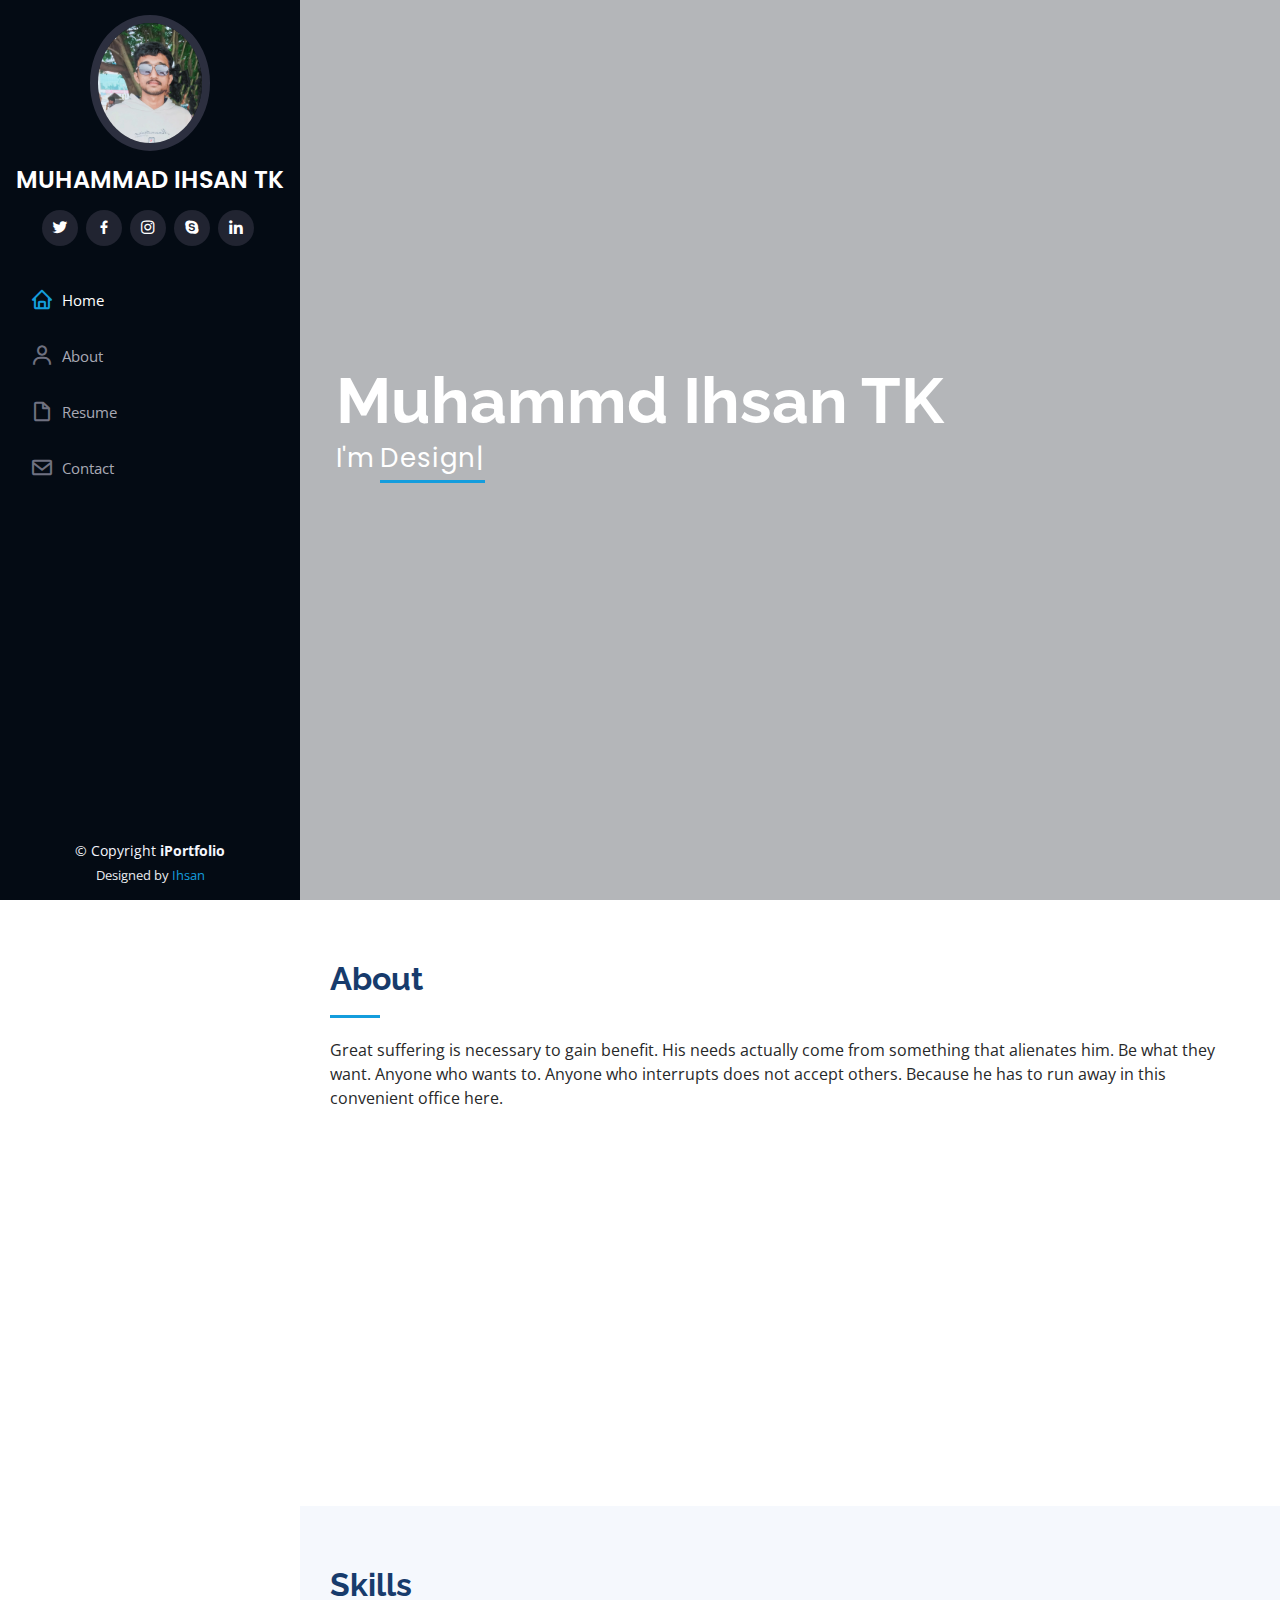
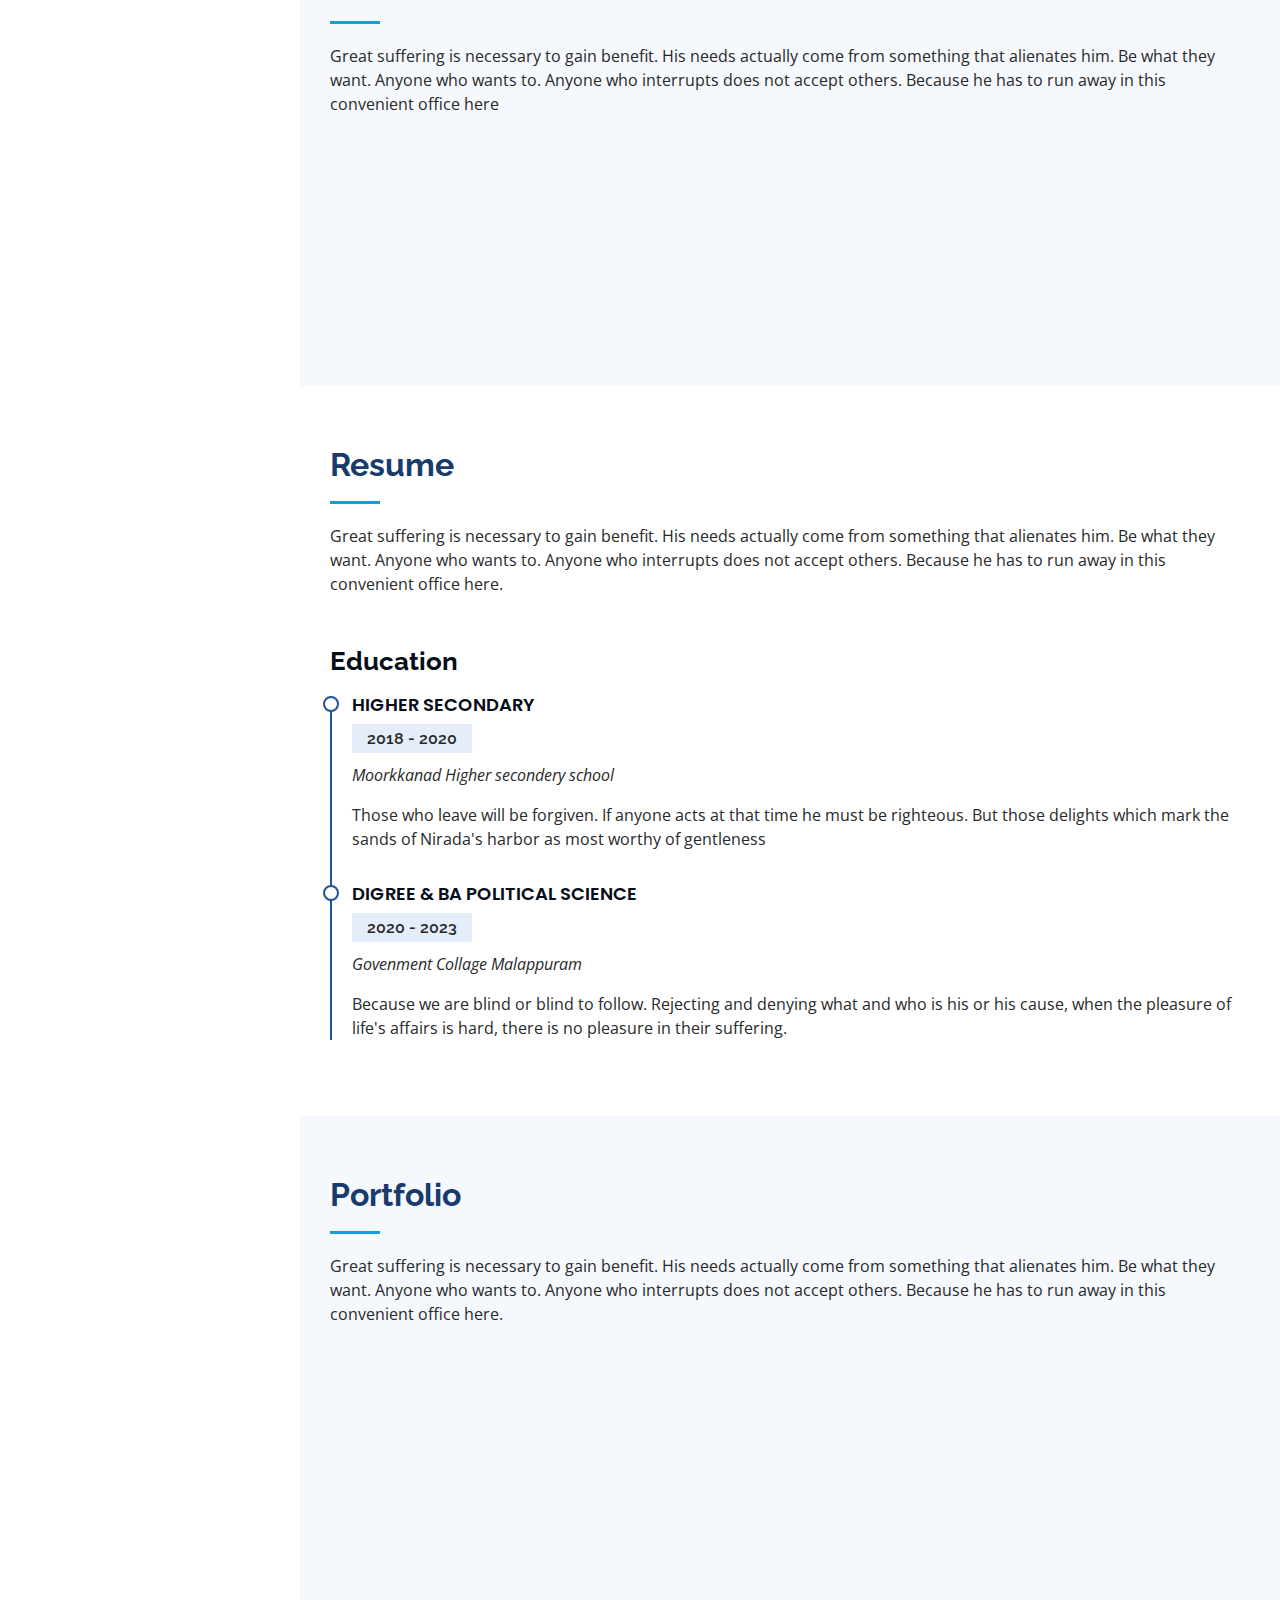
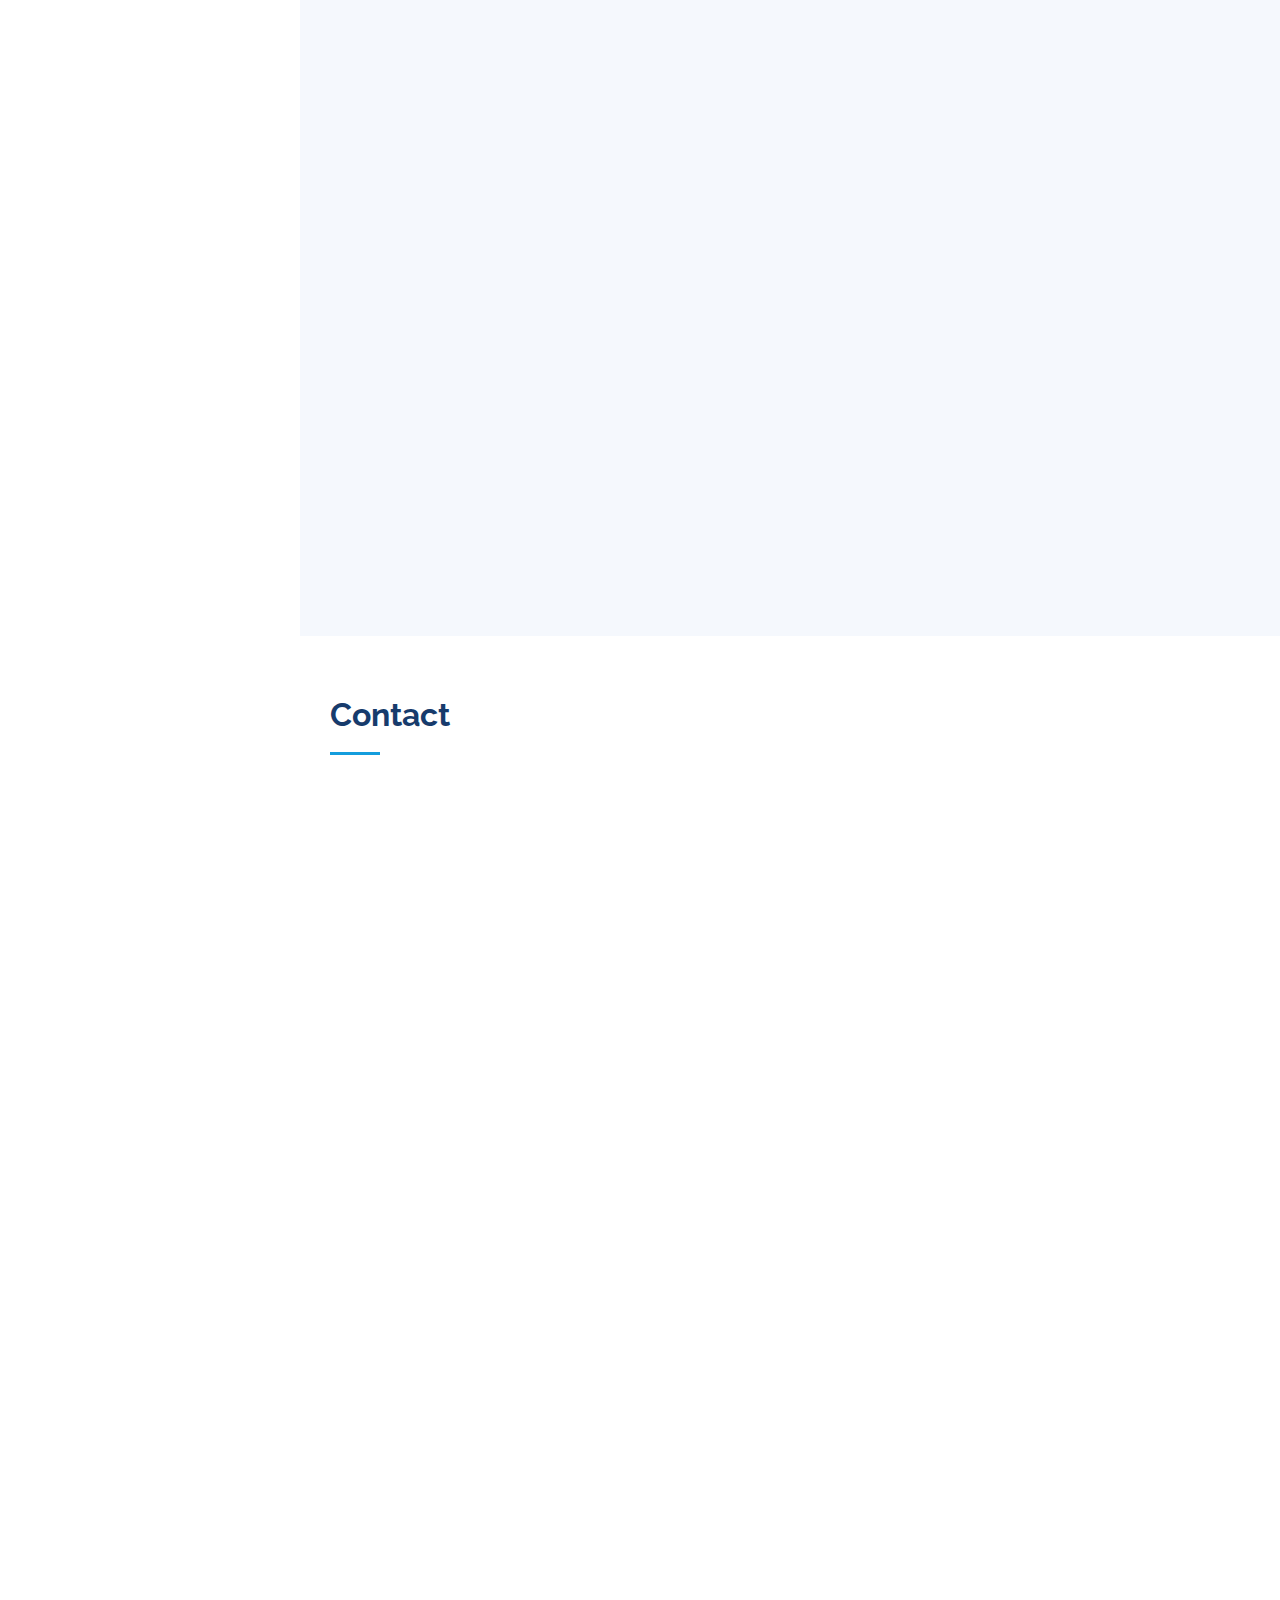
<file: index.html>
<!DOCTYPE html>
<html lang="en">

<head>
  <meta charset="utf-8">
  <meta content="width=device-width, initial-scale=1.0" name="viewport">

  <title>iPortfolio  Template - Index</title>
  <meta content="" name="description">
  <meta content="" name="keywords">

  <!-- Favicons -->
  <link href="assets/img/favicon.png" rel="icon">
  <link href="assets/img/apple-touch-icon.png" rel="apple-touch-icon">

  <!-- Google Fonts -->
  <link href="https://fonts.googleapis.com/css?family=Open+Sans:300,300i,400,400i,600,600i,700,700i|Raleway:300,300i,400,400i,500,500i,600,600i,700,700i|Poppins:300,300i,400,400i,500,500i,600,600i,700,700i" rel="stylesheet">

  <!-- Vendor CSS Files -->
  <link href="assets/vendor/aos/aos.css" rel="stylesheet">
  <link href="assets/vendor/bootstrap/css/bootstrap.min.css" rel="stylesheet">
  <link href="assets/vendor/bootstrap-icons/bootstrap-icons.css" rel="stylesheet">
  <link href="assets/vendor/boxicons/css/boxicons.min.css" rel="stylesheet">
  <link href="assets/vendor/glightbox/css/glightbox.min.css" rel="stylesheet">
  <link href="assets/vendor/swiper/swiper-bundle.min.css" rel="stylesheet">
  <script src="https://code.jquery.com/jquery-3.6.4.min.js"></script>




  <!-- Template Main CSS File -->
  <link href="assets/css/style.css" rel="stylesheet">

  <!-- =======================================================
  * Template Name: iPortfolio
  * Updated: Nov 17 2023 with Bootstrap v5.3.2
  * Template URL: https://bootstrapmade.com/iportfolio-bootstrap-portfolio-websites-template/
  * Author: BootstrapMade.com
  * License: https://bootstrapmade.com/license/
  ======================================================== -->
</head>

<body>

  <!-- ======= Mobile nav toggle button ======= -->
  <i class="bi bi-list mobile-nav-toggle d-xl-none"></i>

  <!-- ======= Header ======= -->
  <header id="header">
    <div class="d-flex flex-column">

      <div class="profile">
        <img src="Images/WhatsApp Image 2023-12-18 at 06.23.38_c67991ba.jpg" alt="" class="img-fluid rounded-circle">
        <h1 class="text-light"><a href="index.html">MUHAMMAD IHSAN TK</a></h1>
        <div class="social-links mt-3 text-center">
          <a href="https://twitter.com/IhsanSanu422167" class="twitter"><i class="bx bxl-twitter"></i></a>
          <a href="#" class="facebook"><i class="bx bxl-facebook"></i></a>
          <a href="#" class="instagram"><i class="bx bxl-instagram"></i></a>
          <a href="#" class="google-plus"><i class="bx bxl-skype"></i></a>
          <a href="https://www.linkedin.com/help/linkedin/?trk=p_settings_helpcenter_globalnav_android" class="linkedin"><i class="bx bxl-linkedin"></i></a>
        </div>
      </div>

      <nav id="navbar" class="nav-menu navbar">
        <ul>
          <li><a href="#hero" class="nav-link scrollto active"><i class="bx bx-home"></i> <span>Home</span></a></li>
          <li><a href="#about" class="nav-link scrollto"><i class="bx bx-user"></i> <span>About</span></a></li>
          <li><a href="#resume" class="nav-link scrollto"><i class="bx bx-file-blank"></i> <span>Resume</span></a></li>
          <li><a href="#contact" class="nav-link scrollto"><i class="bx bx-envelope"></i> <span>Contact</span></a></li>
        </ul>
      </nav><!-- .nav-menu -->
    </div>
  </header><!-- End Header -->

  <!-- ======= Hero Section ======= -->
  <section id="hero" class="d-flex flex-column justify-content-center align-items-center">
    <div class="hero-container" data-aos="fade-in">
      <h1>Muhammd Ihsan TK</h1>
      <p>I'm <span class="typed" data-typed-items="Designer, Developer"></span></p>
    </div>
  </section><!-- End Hero -->

  <main id="main">

    <!-- ======= About Section ======= -->
    <section id="about" class="about">
      <div class="container">

        <div class="section-title">
          <h2>About</h2>
          <p>
            Great suffering is necessary to gain benefit. His needs actually come from something 
            that alienates him. Be what they want. Anyone who wants to. Anyone who interrupts 
            does not accept others. Because he has to run away in this convenient office here.</p>
        </div>

        <div class="row">
          <div class="Images/WhatsApp Image 2023-12-18 at 06.23.38_c67991ba.jpg" class="img-fluid" alt="">
          </div>
          <div class="col-lg-8 pt-4 pt-lg-0 content" data-aos="fade-left">
            <h3> Web Developer.</h3>
          
            <div class="row">
              <div class="col-lg-6">
                <ul>
                  <li><i class="bi bi-chevron-right"></i> <strong>Birthday:</strong> <span>1 august 2002</span></li>
                  <li><i class="bi bi-chevron-right"></i> <strong>Website:</strong> <span>www.example.com</span></li>
                  <li><i class="bi bi-chevron-right"></i> <strong>Phone:</strong> <span>7994609141</span></li>
                  <li><i class="bi bi-chevron-right"></i> <strong>City:</strong> <span>kerala</span></li>
                </ul>
              </div>
              <div class="col-lg-6">
                <ul>
                  <li><i class="bi bi-chevron-right"></i> <strong>Age:</strong> <span>21</span></li>
                  <li><i class="bi bi-chevron-right"></i> <strong>Degree:</strong> <span>Master</span></li>
                  <li><i class="bi bi-chevron-right"></i> <strong>PhEmailone:</strong> <span>ihsantk786313@gmail.com</span></li>
                </ul>
              </div>
            </div>
            
          </div>
        </div>

      </div>
    </section><!-- End About Section -->

    <!-- ======= Facts Section ======= -->
    <section id="facts" class="facts">
      <div class="container">
      </div>
    </section><!-- End Facts Section -->

    <!-- ======= Skills Section ======= -->
    <section id="skills" class="skills section-bg">
      <div class="container">

        <div class="section-title">
          <h2>Skills</h2>
          <p> Great suffering is necessary to gain benefit. His needs actually come from something 
            that alienates him. Be what they want. Anyone who wants to. Anyone who interrupts 
            does not accept others. Because he has to run away in this convenient office here</p>
        </div>

        <div class="row skills-content">

          <div class="col-lg-6" data-aos="fade-up">

            <div class="progress">
              <span class="skill">HTML <i class="val">70%</i></span>
              <div class="progress-bar-wrap">
                <div class="progress-bar" role="progressbar" aria-valuenow="70" aria-valuemin="0" aria-valuemax="70"></div>
              </div>
            </div>

            <div class="progress">
              <span class="skill">CSS <i class="val">60%</i></span>
              <div class="progress-bar-wrap">
                <div class="progress-bar" role="progressbar" aria-valuenow="60" aria-valuemin="0" aria-valuemax="100"></div>
              </div>
            </div>

            <div class="progress">
              <span class="skill">Bootstrap<i class="val">65%</i></span>
              <div class="progress-bar-wrap">
                <div class="progress-bar" role="progressbar" aria-valuenow="65" aria-valuemin="0" aria-valuemax="100"></div>
              </div>
            </div>

          </div>

          <div class="col-lg-6" data-aos="fade-up" data-aos-delay="100">

            <div class="progress">
              <span class="skill">Media query<i class="val">70%</i></span>
              <div class="progress-bar-wrap">
                <div class="progress-bar" role="progressbar" aria-valuenow="70" aria-valuemin="0" aria-valuemax="100"></div>
              </div>
            </div>
          </div>

        </div>

      </div>
    </section><!-- End Skills Section -->

    <!-- ======= Resume Section ======= -->
    <section id="resume" class="resume">
      <div class="container">

        <div class="section-title">
          <h2>Resume</h2>
          <p>Great suffering is necessary to gain benefit. His needs actually come from something that
             alienates him. Be what they want. Anyone who wants to. Anyone who interrupts does not accept others. 
            Because he has to run away in this convenient office here.</p>
        </div>

        

            <h3 class="resume-title">Education</h3>
            <div class="resume-item">
              <h4>HIGHER SECONDARY</h4>
              <h5>2018 - 2020</h5>
              <p><em>Moorkkanad Higher secondery school</em></p>
              <p>Those who leave will be forgiven. If anyone acts at that time he must be righteous. But those delights which mark the sands of Nirada's harbor as most worthy of gentleness</p>
            </div>
            <div class="resume-item">
              <h4>DIGREE &amp; BA POLITICAL SCIENCE</h4>
              <h5>2020 - 2023</h5>
              <p><em>Govenment Collage Malappuram</em></p>
              <p>Because we are blind or blind to follow. Rejecting and denying what and who is his or his cause, when the pleasure of life's affairs is hard, there is no pleasure in their suffering.</p>
            </div>
          </div>
          
      </div>
    </section><!-- End Resume Section -->

    <!-- ======= Portfolio Section ======= -->
    <section id="portfolio" class="portfolio section-bg">
      <div class="container">

        <div class="section-title">
          <h2>Portfolio</h2>
          <p>Great suffering is necessary to gain benefit. 
            His needs actually come from something that alienates him. Be what they want. Anyone
             who wants to. Anyone who interrupts does not accept others. Because he has to run away
              in this convenient office here.</p>
        </div>

        <div class="row" data-aos="fade-up">
          <div class="col-lg-12 d-flex justify-content-center">
            <ul id="portfolio-flters">
              <li data-filter="*" class="filter-active">All</li>
              <li data-filter=".filter-app">App</li>
              <li data-filter=".filter-card">Card</li>
              <li data-filter=".filter-web">Web</li>
            </ul>
          </div>
        </div>

        <div class="row portfolio-container" data-aos="fade-up" data-aos-delay="100">

          <div class="col-lg-4 col-md-6 portfolio-item filter-app">
            <div class="portfolio-wrap">
              <img src="assets/img/portfolio/portfolio-1.jpg" class="img-fluid" alt="">
              <div class="portfolio-links">
                <a href="assets/img/portfolio/portfolio-1.jpg" data-gallery="portfolioGallery" class="portfolio-lightbox" title="App 1"><i class="bx bx-plus"></i></a>
                <a href="portfolio-details.html" title="More Details"><i class="bx bx-link"></i></a>
              </div>
            </div>
          </div>

          <div class="col-lg-4 col-md-6 portfolio-item filter-web">
            <div class="portfolio-wrap">
              <img src="assets/img/portfolio/portfolio-2.jpg" class="img-fluid" alt="">
              <div class="portfolio-links">
                <a href="assets/img/portfolio/portfolio-2.jpg" data-gallery="portfolioGallery" class="portfolio-lightbox" title="Web 3"><i class="bx bx-plus"></i></a>
                <a href="portfolio-details.html" title="More Details"><i class="bx bx-link"></i></a>
              </div>
            </div>
          </div>

          <div class="col-lg-4 col-md-6 portfolio-item filter-app">
            <div class="portfolio-wrap">
              <img src="assets/img/portfolio/portfolio-3.jpg" class="img-fluid" alt="">
              <div class="portfolio-links">
                <a href="assets/img/portfolio/portfolio-3.jpg" data-gallery="portfolioGallery" class="portfolio-lightbox" title="App 2"><i class="bx bx-plus"></i></a>
                <a href="portfolio-details.html" title="More Details"><i class="bx bx-link"></i></a>
              </div>
            </div>
          </div>

          <div class="col-lg-4 col-md-6 portfolio-item filter-card">
            <div class="portfolio-wrap">
              <img src="assets/img/portfolio/portfolio-4.jpg" class="img-fluid" alt="">
              <div class="portfolio-links">
                <a href="assets/img/portfolio/portfolio-4.jpg" data-gallery="portfolioGallery" class="portfolio-lightbox" title="Card 2"><i class="bx bx-plus"></i></a>
                <a href="portfolio-details.html" title="More Details"><i class="bx bx-link"></i></a>
              </div>
            </div>
          </div>

          <div class="col-lg-4 col-md-6 portfolio-item filter-web">
            <div class="portfolio-wrap">
              <img src="assets/img/portfolio/portfolio-5.jpg" class="img-fluid" alt="">
              <div class="portfolio-links">
                <a href="assets/img/portfolio/portfolio-5.jpg" data-gallery="portfolioGallery" class="portfolio-lightbox" title="Web 2"><i class="bx bx-plus"></i></a>
                <a href="portfolio-details.html" title="More Details"><i class="bx bx-link"></i></a>
              </div>
            </div>
          </div>

          <div class="col-lg-4 col-md-6 portfolio-item filter-app">
            <div class="portfolio-wrap">
              <img src="assets/img/portfolio/portfolio-6.jpg" class="img-fluid" alt="">
              <div class="portfolio-links">
                <a href="assets/img/portfolio/portfolio-6.jpg" data-gallery="portfolioGallery" class="portfolio-lightbox" title="App 3"><i class="bx bx-plus"></i></a>
                <a href="portfolio-details.html" title="More Details"><i class="bx bx-link"></i></a>
              </div>
            </div>
          </div>

          <div class="col-lg-4 col-md-6 portfolio-item filter-card">
            <div class="portfolio-wrap">
              <img src="assets/img/portfolio/portfolio-7.jpg" class="img-fluid" alt="">
              <div class="portfolio-links">
                <a href="assets/img/portfolio/portfolio-7.jpg" data-gallery="portfolioGallery" class="portfolio-lightbox" title="Card 1"><i class="bx bx-plus"></i></a>
                <a href="portfolio-details.html" title="More Details"><i class="bx bx-link"></i></a>
              </div>
            </div>
          </div>

          <div class="col-lg-4 col-md-6 portfolio-item filter-card">
            <div class="portfolio-wrap">
              <img src="assets/img/portfolio/portfolio-8.jpg" class="img-fluid" alt="">
              <div class="portfolio-links">
                <a href="assets/img/portfolio/portfolio-8.jpg" data-gallery="portfolioGallery" class="portfolio-lightbox" title="Card 3"><i class="bx bx-plus"></i></a>
                <a href="portfolio-details.html" title="More Details"><i class="bx bx-link"></i></a>
              </div>
            </div>
          </div>

          <div class="col-lg-4 col-md-6 portfolio-item filter-web">
            <div class="portfolio-wrap">
              <img src="assets/img/portfolio/portfolio-9.jpg" class="img-fluid" alt="">
              <div class="portfolio-links">
                <a href="assets/img/portfolio/portfolio-9.jpg" data-gallery="portfolioGallery" class="portfolio-lightbox" title="Web 3"><i class="bx bx-plus"></i></a>
                <a href="portfolio-details.html" title="More Details"><i class="bx bx-link"></i></a>
              </div>
            </div>
          </div>

        </div>

      </div>
    </section><!-- End Portfolio Section -->

    <!-- ======= Contact Section ======= -->
    <section id="contact" class="contact">
      <div class="container">

        <div class="section-title">
          <h2>Contact</h2>
        </div>

        <div class="row" data-aos="fade-in">

          <div class="col-lg-5 d-flex align-items-stretch">
            <div class="info">
              <div class="address">
                <i class="bi bi-geo-alt"></i>
                <h4>Location:</h4>
                <p>Malappuram Irumbuzhi</p>
              </div>

              <div class="email">
                <i class="bi bi-envelope"></i>
                <h4>Email:</h4>
                <p>ihsantk786313@gmail.com</p>
              </div>

              <div class="phone">
                <i class="bi bi-phone"></i>
                <h4>Call:</h4>
                <p>7994609141</p>
              </div>

              <iframe src="https://www.google.com/maps/embed?pb=!1m18!1m12!1m3!1d52513.9506087685!2d76.02531453595931!3d11.06349439764957!2m3!1f0!2f0!3f0!3m2!1i1024!2i768!4f13.1!3m3!1m2!1s0x3ba64a9be29b058f%3A0x23e371e0d4c30d8e!2sMalappuram%2C%20Kerala!5e0!3m2!1sen!2sin!4v1702839290677!5m2!1sen!2sin" width="300" height="450" style="border:0;" allowfullscreen="" loading="lazy" referrerpolicy="no-referrer-when-downgrade"></iframe>
            </div>

          </div>

          <div class="col-lg-7 mt-5 mt-lg-0 d-flex align-items-stretch">

          
           
            <form id="myForm" action="">
              <div class="row">
                  <div class="form-group col-md-6">
                      <input class="form-control" type="text" id="name" name="name" placeholder="Enter your name">
                      <span id="nameError" style="color: red; font-size: small;"></span><br>
                  </div>
                  <div class="form-group col-md-6">
                      <input class="form-control" type="text" id="email" name="email" placeholder="Enter your email">
                      <span id="emailError" style="color: red; font-size: small;"></span><br>
                  </div>
              </div>
              <div class="form-group">
                  <input class="form-control" type="text" id="subject" name="subject" placeholder="Enter the subject">
                  <span id="subjectError" style="color: red; font-size: small;"></span><br>
              </div>
              <br>
              <div class="form-group">
                  <textarea class="form-control" id="exampleTextarea" rows="5" placeholder="Enter your message"></textarea>
                  <br>
              </div>
              <div class="text-center">
                  <button class="btn btn-primary btn-lg border-0" type="button" onclick="validateForm()">Submit</button>
              </div>
              <br>
              <p id="result"></p>
          </form>



          </div>

        </div>

      </div>
    </section>
   
<script src="https://code.jquery.com/jquery-3.6.4.min.js"></script>
<script>
    function validateForm() {
        var name = document.getElementById('name').value;
        var email = document.getElementById('email').value;
        var subject = document.getElementById('subject').value;

        var emailRegex = /^([a-zA-Z0-9\._]+)@([a-zA-Z0-9]+)(\.[a-z]+)?$/;

        if (name === '') {
            document.getElementById('nameError').innerHTML = 'Please enter your name';
        } 

        if (!emailRegex.test(email)) {
            document.getElementById('emailError').innerHTML = 'Enter a valid email address';
       
        }

        if (subject === '') {
            document.getElementById('subjectError').innerHTML = 'Please enter the subject';
        } 

        if (name !== '' && emailRegex.test(email) && subject !== '') {
        
        
        $.ajax({
        url: "https://script.google.com/macros/s/AKfycbxGvDN5bJWfQeePFS-hA5lXUupkdI_UiVQiW3nv6RUhd-K6dJ5Mi4JUh32EZ8FgAAyh/exec",
        data: $("#myForm").serialize(),
        method: "post",
        success: function (response) {
            alert("Form submitted successfully");
            window.location.reload();
        },
        error: function (err) {
           
            alert("Something went wrong");
        }
    });

        }
    }
    


</script>





  </main><!-- End #main -->

  <!-- ======= Footer ======= -->
  <footer id="footer">
    <div class="container">
      <div class="copyright">
        &copy; Copyright <strong><span>iPortfolio</span></strong>
      </div>
      <div class="credits">
        <!-- All the links in the footer should remain intact. -->
        <!-- You can delete the links only if you purchased the pro version. -->
        <!-- Licensing information: https://bootstrapmade.com/license/ -->
        <!-- Purchase the pro version with working PHP/AJAX contact form: https://bootstrapmade.com/iportfolio-bootstrap-portfolio-websites-template/ -->
        Designed by <a href="https://bootstrapmade.com/">Ihsan</a>
      </div>
    </div>
  </footer><!-- End  Footer -->

  <a href="#" class="back-to-top d-flex align-items-center justify-content-center"><i class="bi bi-arrow-up-short"></i></a>

  <!-- Vendor JS Files -->
  <script src="assets/vendor/purecounter/purecounter_vanilla.js"></script>
  <script src="assets/vendor/aos/aos.js"></script>
  <script src="assets/vendor/bootstrap/js/bootstrap.bundle.min.js"></script>
  <script src="assets/vendor/glightbox/js/glightbox.min.js"></script>
  <script src="assets/vendor/isotope-layout/isotope.pkgd.min.js"></script>
  <script src="assets/vendor/swiper/swiper-bundle.min.js"></script>
  <script src="assets/vendor/typed.js/typed.umd.js"></script>
  <script src="assets/vendor/waypoints/noframework.waypoints.js"></script>
  <script src="assets/vendor/php-email-form/validate.js"></script>

  <!-- Template Main JS File -->
  <script src="assets/js/main.js"></script>


</body>

</html>
</file>
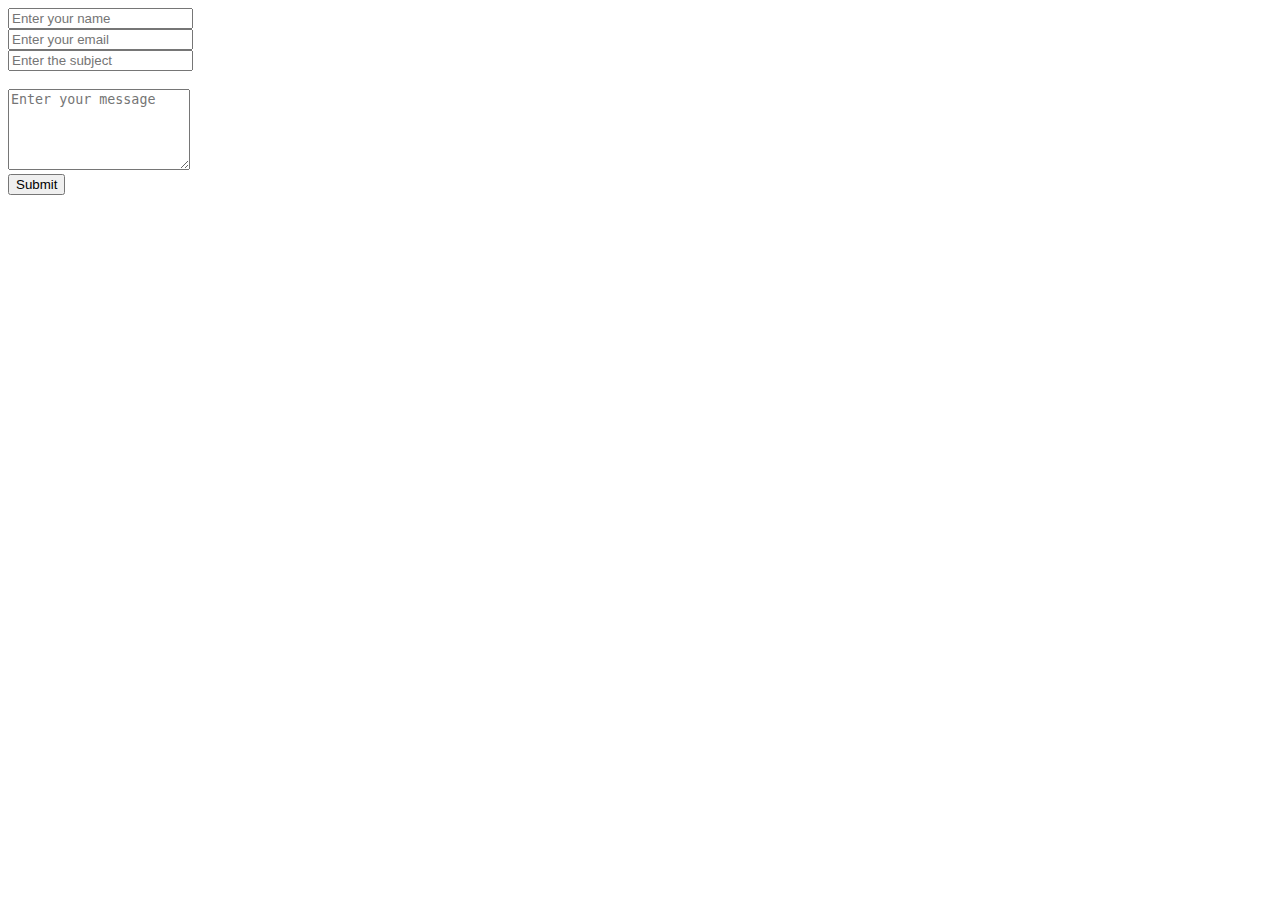
<file: demo.html>
<!DOCTYPE html>
<html lang="en">
<head>
    <meta charset="UTF-8">
    <meta name="viewport" content="width=device-width, initial-scale=1.0">
    <title>Contact Form</title>
</head>
<body>

<section>
    <div class="container">
        <form id="myForm" action="">
            <div class="row">
                <div class="form-group col-md-6">
                    <input class="form-control" type="text" id="name" name="name" placeholder="Enter your name">
                    <span id="nameError" style="color: red; font-size: small;"></span><br>
                </div>
                <div class="form-group col-md-6">
                    <input class="form-control" type="text" id="email" name="email" placeholder="Enter your email">
                    <span id="emailError" style="color: red; font-size: small;"></span><br>
                </div>
            </div>
            <div class="form-group">
                <input class="form-control" type="text" id="subject" name="subject" placeholder="Enter the subject">
                <span id="subjectError" style="color: red; font-size: small;"></span><br>
            </div>
            <br>
            <div class="form-group">
                <textarea class="form-control" id="exampleTextarea" rows="5" placeholder="Enter your message"></textarea>
                <br>
            </div>
            <div class="text-center">
                <button class="btn btn-primary btn-lg border-0" type="button" onclick="validateForm()">Submit</button>
            </div>
            <br>
            <p id="result"></p>
        </form>
    </div>
</section>

<script src="https://code.jquery.com/jquery-3.6.4.min.js"></script>
<script>
    function validateForm() {
        var name = document.getElementById('name').value;
        var email = document.getElementById('email').value;
        var subject = document.getElementById('subject').value;

        var emailRegex = /^([a-zA-Z0-9\._]+)@([a-zA-Z0-9]+)(\.[a-z]+)?$/;

        if (name === '') {
            document.getElementById('nameError').innerHTML = 'Please enter your name';
        } else {
            document.getElementById('nameError').innerHTML = '';
        }

        if (!emailRegex.test(email)) {
            document.getElementById('emailError').innerHTML = 'Enter a valid email address';
        } else {
            document.getElementById('emailError').innerHTML = '';
        }

        if (subject === '') {
            document.getElementById('subjectError').innerHTML = 'Please enter the subject';
        } else {
            document.getElementById('subjectError').innerHTML = '';
        }

        if (name !== '' && emailRegex.test(email) && subject !== '') {
            submitForm();
        }
    }

    function submitForm() {
        $.ajax({
            url: "https://script.google.com/macros/s/AKfycbxS_6jI-qu5YXJIK4X44Y2mLTaCKOLK_k0txb0tTvULZ6PJIKQL6IRU6gzc3HD7mbJosg/exec",
            data: $("#myForm").serialize(),
            method: "post",
            success: function (response) {
                alert("Form submitted successfully");
                window.location.reload();
            },
            error: function (err) {
                alert("Something went wrong");
            }
        });
    }
</script>

</body>
</html>
</file>
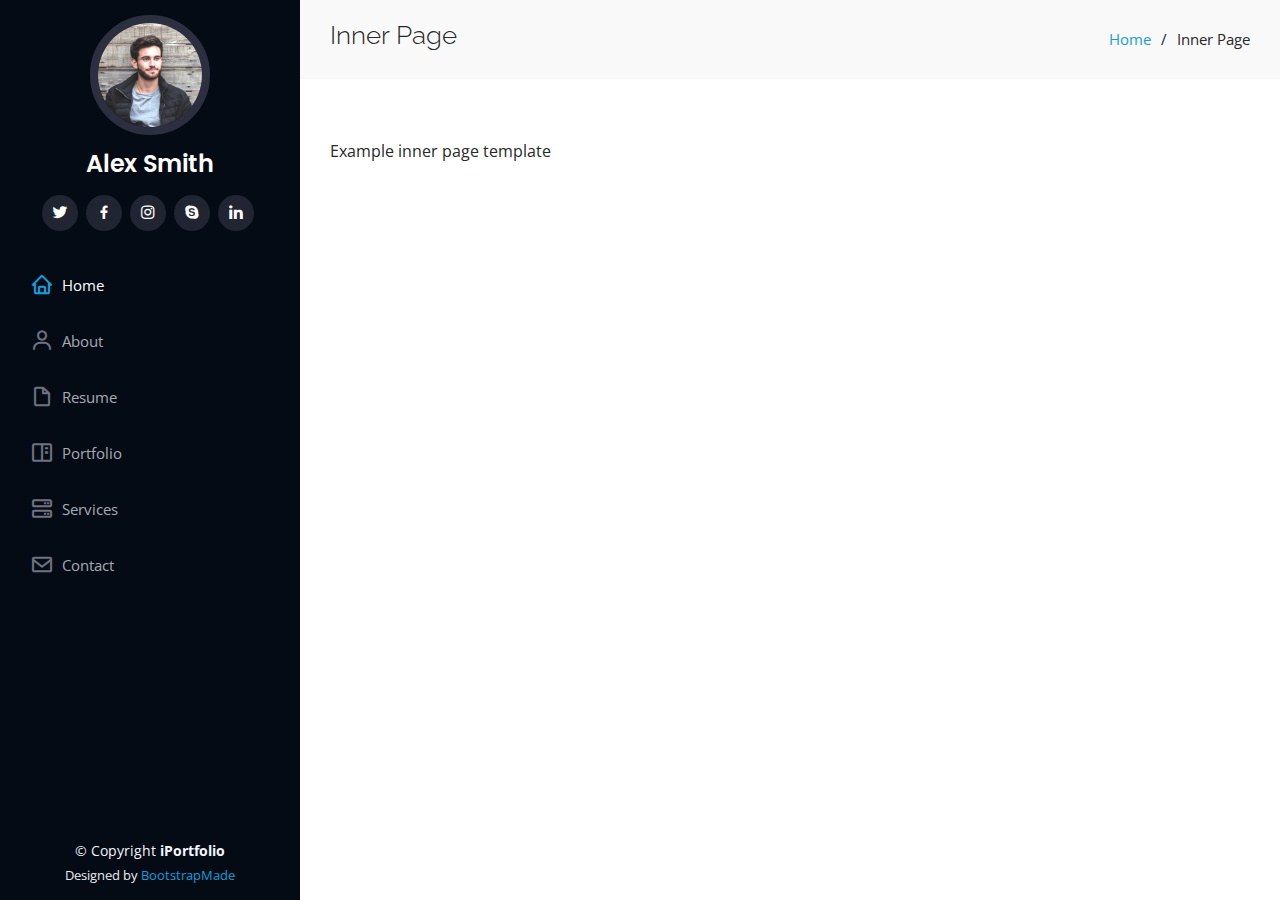
<file: inner-page.html>
<!DOCTYPE html>
<html lang="en">

<head>
  <meta charset="utf-8">
  <meta content="width=device-width, initial-scale=1.0" name="viewport">

  <title>Inner Page - iPortfolio Bootstrap Template</title>
  <meta content="" name="description">
  <meta content="" name="keywords">

  <!-- Favicons -->
  <link href="assets/img/favicon.png" rel="icon">
  <link href="assets/img/apple-touch-icon.png" rel="apple-touch-icon">

  <!-- Google Fonts -->
  <link href="https://fonts.googleapis.com/css?family=Open+Sans:300,300i,400,400i,600,600i,700,700i|Raleway:300,300i,400,400i,500,500i,600,600i,700,700i|Poppins:300,300i,400,400i,500,500i,600,600i,700,700i" rel="stylesheet">

  <!-- Vendor CSS Files -->
  <link href="assets/vendor/aos/aos.css" rel="stylesheet">
  <link href="assets/vendor/bootstrap/css/bootstrap.min.css" rel="stylesheet">
  <link href="assets/vendor/bootstrap-icons/bootstrap-icons.css" rel="stylesheet">
  <link href="assets/vendor/boxicons/css/boxicons.min.css" rel="stylesheet">
  <link href="assets/vendor/glightbox/css/glightbox.min.css" rel="stylesheet">
  <link href="assets/vendor/swiper/swiper-bundle.min.css" rel="stylesheet">

  <!-- Template Main CSS File -->
  <link href="assets/css/style.css" rel="stylesheet">

  <!-- =======================================================
  * Template Name: iPortfolio
  * Updated: Nov 17 2023 with Bootstrap v5.3.2
  * Template URL: https://bootstrapmade.com/iportfolio-bootstrap-portfolio-websites-template/
  * Author: BootstrapMade.com
  * License: https://bootstrapmade.com/license/
  ======================================================== -->
</head>

<body>

  <!-- ======= Mobile nav toggle button ======= -->
  <i class="bi bi-list mobile-nav-toggle d-xl-none"></i>

  <!-- ======= Header ======= -->
  <header id="header">
    <div class="d-flex flex-column">

      <div class="profile">
        <img src="assets/img/profile-img.jpg" alt="" class="img-fluid rounded-circle">
        <h1 class="text-light"><a href="index.html">Alex Smith</a></h1>
        <div class="social-links mt-3 text-center">
          <a href="#" class="twitter"><i class="bx bxl-twitter"></i></a>
          <a href="#" class="facebook"><i class="bx bxl-facebook"></i></a>
          <a href="#" class="instagram"><i class="bx bxl-instagram"></i></a>
          <a href="#" class="google-plus"><i class="bx bxl-skype"></i></a>
          <a href="#" class="linkedin"><i class="bx bxl-linkedin"></i></a>
        </div>
      </div>

      <nav id="navbar" class="nav-menu navbar">
        <ul>
          <li><a href="#hero" class="nav-link scrollto active"><i class="bx bx-home"></i> <span>Home</span></a></li>
          <li><a href="#about" class="nav-link scrollto"><i class="bx bx-user"></i> <span>About</span></a></li>
          <li><a href="#resume" class="nav-link scrollto"><i class="bx bx-file-blank"></i> <span>Resume</span></a></li>
          <li><a href="#portfolio" class="nav-link scrollto"><i class="bx bx-book-content"></i> <span>Portfolio</span></a></li>
          <li><a href="#services" class="nav-link scrollto"><i class="bx bx-server"></i> <span>Services</span></a></li>
          <li><a href="#contact" class="nav-link scrollto"><i class="bx bx-envelope"></i> <span>Contact</span></a></li>
        </ul>
      </nav><!-- .nav-menu -->
    </div>
  </header><!-- End Header -->

  <main id="main">

    <!-- ======= Breadcrumbs ======= -->
    <section class="breadcrumbs">
      <div class="container">

        <div class="d-flex justify-content-between align-items-center">
          <h2>Inner Page</h2>
          <ol>
            <li><a href="index.html">Home</a></li>
            <li>Inner Page</li>
          </ol>
        </div>

      </div>
    </section><!-- End Breadcrumbs -->

    <section class="inner-page">
      <div class="container">
        <p>
          Example inner page template
        </p>
      </div>
    </section>

  </main><!-- End #main -->

  <!-- ======= Footer ======= -->
  <footer id="footer">
    <div class="container">
      <div class="copyright">
        &copy; Copyright <strong><span>iPortfolio</span></strong>
      </div>
      <div class="credits">
        <!-- All the links in the footer should remain intact. -->
        <!-- You can delete the links only if you purchased the pro version. -->
        <!-- Licensing information: https://bootstrapmade.com/license/ -->
        <!-- Purchase the pro version with working PHP/AJAX contact form: https://bootstrapmade.com/iportfolio-bootstrap-portfolio-websites-template/ -->
        Designed by <a href="https://bootstrapmade.com/">BootstrapMade</a>
      </div>
    </div>
  </footer><!-- End  Footer -->

  <a href="#" class="back-to-top d-flex align-items-center justify-content-center"><i class="bi bi-arrow-up-short"></i></a>

  <!-- Vendor JS Files -->
  <script src="assets/vendor/purecounter/purecounter_vanilla.js"></script>
  <script src="assets/vendor/aos/aos.js"></script>
  <script src="assets/vendor/bootstrap/js/bootstrap.bundle.min.js"></script>
  <script src="assets/vendor/glightbox/js/glightbox.min.js"></script>
  <script src="assets/vendor/isotope-layout/isotope.pkgd.min.js"></script>
  <script src="assets/vendor/swiper/swiper-bundle.min.js"></script>
  <script src="assets/vendor/typed.js/typed.umd.js"></script>
  <script src="assets/vendor/waypoints/noframework.waypoints.js"></script>
  <script src="assets/vendor/php-email-form/validate.js"></script>

  <!-- Template Main JS File -->
  <script src="assets/js/main.js"></script>

</body>

</html>
</file>
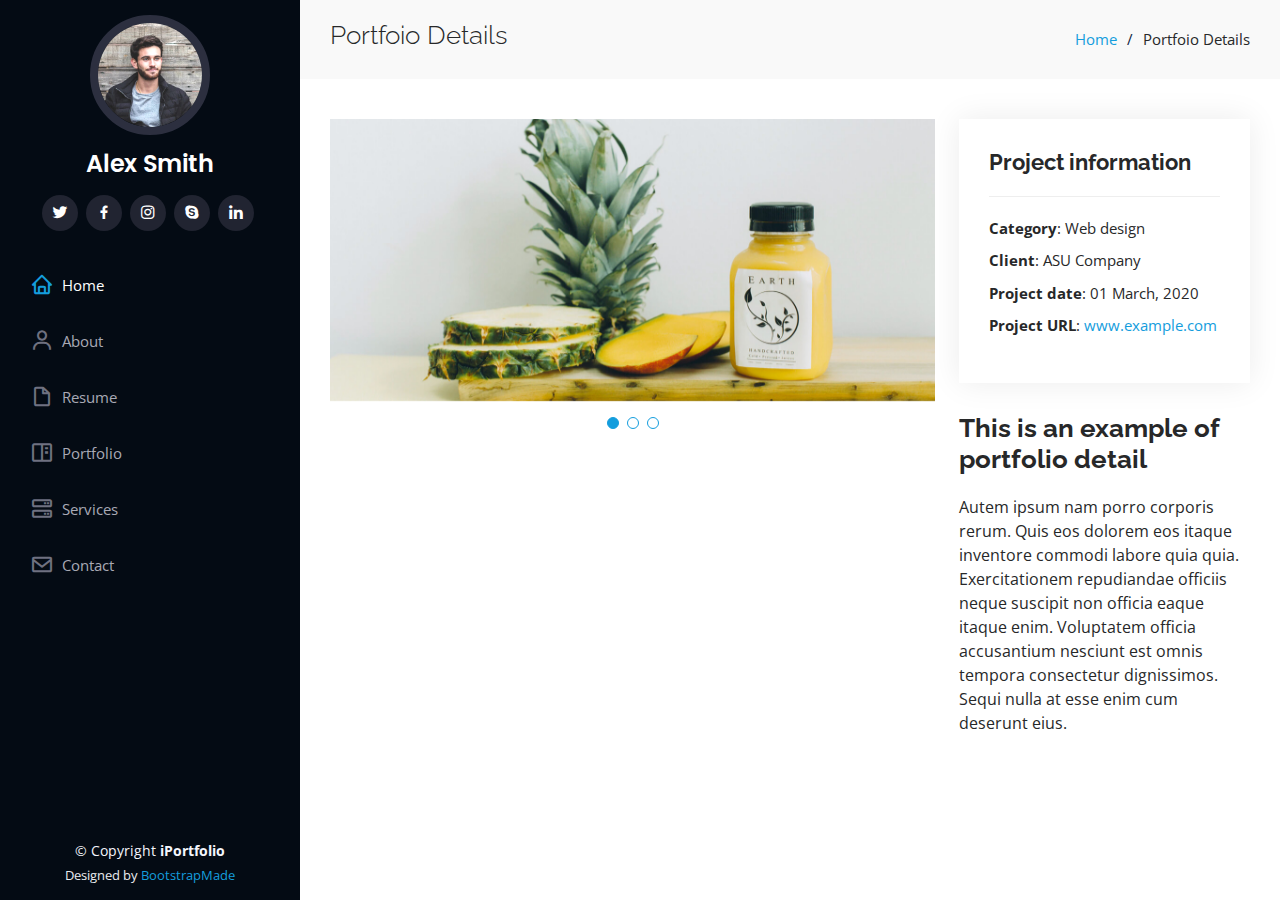
<file: portfolio-details.html>
<!DOCTYPE html>
<html lang="en">

<head>
  <meta charset="utf-8">
  <meta content="width=device-width, initial-scale=1.0" name="viewport">

  <title>Portfolio Details - iPortfolio Bootstrap Template</title>
  <meta content="" name="description">
  <meta content="" name="keywords">

  <!-- Favicons -->
  <link href="assets/img/favicon.png" rel="icon">
  <link href="assets/img/apple-touch-icon.png" rel="apple-touch-icon">

  <!-- Google Fonts -->
  <link href="https://fonts.googleapis.com/css?family=Open+Sans:300,300i,400,400i,600,600i,700,700i|Raleway:300,300i,400,400i,500,500i,600,600i,700,700i|Poppins:300,300i,400,400i,500,500i,600,600i,700,700i" rel="stylesheet">

  <!-- Vendor CSS Files -->
  <link href="assets/vendor/aos/aos.css" rel="stylesheet">
  <link href="assets/vendor/bootstrap/css/bootstrap.min.css" rel="stylesheet">
  <link href="assets/vendor/bootstrap-icons/bootstrap-icons.css" rel="stylesheet">
  <link href="assets/vendor/boxicons/css/boxicons.min.css" rel="stylesheet">
  <link href="assets/vendor/glightbox/css/glightbox.min.css" rel="stylesheet">
  <link href="assets/vendor/swiper/swiper-bundle.min.css" rel="stylesheet">

  <!-- Template Main CSS File -->
  <link href="assets/css/style.css" rel="stylesheet">

  <!-- =======================================================
  * Template Name: iPortfolio
  * Updated: Nov 17 2023 with Bootstrap v5.3.2
  * Template URL: https://bootstrapmade.com/iportfolio-bootstrap-portfolio-websites-template/
  * Author: BootstrapMade.com
  * License: https://bootstrapmade.com/license/
  ======================================================== -->
</head>

<body>

  <!-- ======= Mobile nav toggle button ======= -->
  <i class="bi bi-list mobile-nav-toggle d-xl-none"></i>

  <!-- ======= Header ======= -->
  <header id="header">
    <div class="d-flex flex-column">

      <div class="profile">
        <img src="assets/img/profile-img.jpg" alt="" class="img-fluid rounded-circle">
        <h1 class="text-light"><a href="index.html">Alex Smith</a></h1>
        <div class="social-links mt-3 text-center">
          <a href="#" class="twitter"><i class="bx bxl-twitter"></i></a>
          <a href="#" class="facebook"><i class="bx bxl-facebook"></i></a>
          <a href="#" class="instagram"><i class="bx bxl-instagram"></i></a>
          <a href="#" class="google-plus"><i class="bx bxl-skype"></i></a>
          <a href="#" class="linkedin"><i class="bx bxl-linkedin"></i></a>
        </div>
      </div>

      <nav id="navbar" class="nav-menu navbar">
        <ul>
          <li><a href="#hero" class="nav-link scrollto active"><i class="bx bx-home"></i> <span>Home</span></a></li>
          <li><a href="#about" class="nav-link scrollto"><i class="bx bx-user"></i> <span>About</span></a></li>
          <li><a href="#resume" class="nav-link scrollto"><i class="bx bx-file-blank"></i> <span>Resume</span></a></li>
          <li><a href="#portfolio" class="nav-link scrollto"><i class="bx bx-book-content"></i> <span>Portfolio</span></a></li>
          <li><a href="#services" class="nav-link scrollto"><i class="bx bx-server"></i> <span>Services</span></a></li>
          <li><a href="#contact" class="nav-link scrollto"><i class="bx bx-envelope"></i> <span>Contact</span></a></li>
        </ul>
      </nav><!-- .nav-menu -->
    </div>
  </header><!-- End Header -->

  <main id="main">

    <!-- ======= Breadcrumbs ======= -->
    <section id="breadcrumbs" class="breadcrumbs">
      <div class="container">

        <div class="d-flex justify-content-between align-items-center">
          <h2>Portfoio Details</h2>
          <ol>
            <li><a href="index.html">Home</a></li>
            <li>Portfoio Details</li>
          </ol>
        </div>

      </div>
    </section><!-- End Breadcrumbs -->

    <!-- ======= Portfolio Details Section ======= -->
    <section id="portfolio-details" class="portfolio-details">
      <div class="container">

        <div class="row gy-4">

          <div class="col-lg-8">
            <div class="portfolio-details-slider swiper">
              <div class="swiper-wrapper align-items-center">

                <div class="swiper-slide">
                  <img src="assets/img/portfolio/portfolio-details-1.jpg" alt="">
                </div>

                <div class="swiper-slide">
                  <img src="assets/img/portfolio/portfolio-details-2.jpg" alt="">
                </div>

                <div class="swiper-slide">
                  <img src="assets/img/portfolio/portfolio-details-3.jpg" alt="">
                </div>

              </div>
              <div class="swiper-pagination"></div>
            </div>
          </div>

          <div class="col-lg-4">
            <div class="portfolio-info">
              <h3>Project information</h3>
              <ul>
                <li><strong>Category</strong>: Web design</li>
                <li><strong>Client</strong>: ASU Company</li>
                <li><strong>Project date</strong>: 01 March, 2020</li>
                <li><strong>Project URL</strong>: <a href="#">www.example.com</a></li>
              </ul>
            </div>
            <div class="portfolio-description">
              <h2>This is an example of portfolio detail</h2>
              <p>
                Autem ipsum nam porro corporis rerum. Quis eos dolorem eos itaque inventore commodi labore quia quia. Exercitationem repudiandae officiis neque suscipit non officia eaque itaque enim. Voluptatem officia accusantium nesciunt est omnis tempora consectetur dignissimos. Sequi nulla at esse enim cum deserunt eius.
              </p>
            </div>
          </div>

        </div>

      </div>
    </section><!-- End Portfolio Details Section -->

  </main><!-- End #main -->

  <!-- ======= Footer ======= -->
  <footer id="footer">
    <div class="container">
      <div class="copyright">
        &copy; Copyright <strong><span>iPortfolio</span></strong>
      </div>
      <div class="credits">
        <!-- All the links in the footer should remain intact. -->
        <!-- You can delete the links only if you purchased the pro version. -->
        <!-- Licensing information: https://bootstrapmade.com/license/ -->
        <!-- Purchase the pro version with working PHP/AJAX contact form: https://bootstrapmade.com/iportfolio-bootstrap-portfolio-websites-template/ -->
        Designed by <a href="https://bootstrapmade.com/">BootstrapMade</a>
      </div>
    </div>
  </footer><!-- End  Footer -->

  <a href="#" class="back-to-top d-flex align-items-center justify-content-center"><i class="bi bi-arrow-up-short"></i></a>

  <!-- Vendor JS Files -->
  <script src="assets/vendor/purecounter/purecounter_vanilla.js"></script>
  <script src="assets/vendor/aos/aos.js"></script>
  <script src="assets/vendor/bootstrap/js/bootstrap.bundle.min.js"></script>
  <script src="assets/vendor/glightbox/js/glightbox.min.js"></script>
  <script src="assets/vendor/isotope-layout/isotope.pkgd.min.js"></script>
  <script src="assets/vendor/swiper/swiper-bundle.min.js"></script>
  <script src="assets/vendor/typed.js/typed.umd.js"></script>
  <script src="assets/vendor/waypoints/noframework.waypoints.js"></script>
  <script src="assets/vendor/php-email-form/validate.js"></script>

  <!-- Template Main JS File -->
  <script src="assets/js/main.js"></script>

</body>

</html>
</file>
<file: assets/css/style.css>
/**
* Template Name: iPortfolio
* Updated: Nov 17 2023 with Bootstrap v5.3.2
* Template URL: https://bootstrapmade.com/iportfolio-bootstrap-portfolio-websites-template/
* Author: BootstrapMade.com
* License: https://bootstrapmade.com/license/
*/

/*--------------------------------------------------------------
# General
--------------------------------------------------------------*/
body {
  font-family: "Open Sans", sans-serif;
  color: #272829;
}

a {
  color: #149ddd;
  text-decoration: none;
}

a:hover {
  color: #37b3ed;
  text-decoration: none;
}

h1,
h2,
h3,
h4,
h5,
h6 {
  font-family: "Raleway", sans-serif;
}

/*--------------------------------------------------------------
# Back to top button
--------------------------------------------------------------*/
.back-to-top {
  position: fixed;
  visibility: hidden;
  opacity: 0;
  right: 15px;
  bottom: 15px;
  z-index: 996;
  background: #149ddd;
  width: 40px;
  height: 40px;
  border-radius: 50px;
  transition: all 0.4s;
}

.back-to-top i {
  font-size: 28px;
  color: #fff;
  line-height: 0;
}

.back-to-top:hover {
  background: #2eafec;
  color: #fff;
}

.back-to-top.active {
  visibility: visible;
  opacity: 1;
}

/*--------------------------------------------------------------
# Header
--------------------------------------------------------------*/
#header {
  position: fixed;
  top: 0;
  left: 0;
  bottom: 0;
  width: 300px;
  transition: all ease-in-out 0.5s;
  z-index: 9997;
  transition: all 0.5s;
  padding: 0 15px;
  background: #040b14;
  overflow-y: auto;
}

#header .profile img {
  margin: 15px auto;
  display: block;
  width: 120px;
  border: 8px solid #2c2f3f;
}

#header .profile h1 {
  font-size: 24px;
  margin: 0;
  padding: 0;
  font-weight: 600;
  -moz-text-align-last: center;
  text-align-last: center;
  font-family: "Poppins", sans-serif;
}

#header .profile h1 a,
#header .profile h1 a:hover {
  color: #fff;
  text-decoration: none;
}

#header .profile .social-links a {
  font-size: 18px;
  display: inline-block;
  background: #212431;
  color: #fff;
  line-height: 1;
  padding: 8px 0;
  margin-right: 4px;
  border-radius: 50%;
  text-align: center;
  width: 36px;
  height: 36px;
  transition: 0.3s;
}

#header .profile .social-links a:hover {
  background: #149ddd;
  color: #fff;
  text-decoration: none;
}

#main {
  margin-left: 300px;
}

.container,
.container-fluid {
  padding-left: 30px;
  padding-right: 30px;
}

@media (max-width: 1199px) {
  #header {
    left: -300px;
  }

  #main {
    margin-left: 0;
  }

  .container,
  .container-fluid {
    padding-left: 12px;
    padding-right: 12px;
  }
}

/*--------------------------------------------------------------
# Navigation Menu
--------------------------------------------------------------*/
/* Desktop Navigation */
.nav-menu {
  padding: 30px 0 0 0;
}

.nav-menu * {
  margin: 0;
  padding: 0;
  list-style: none;
}

.nav-menu>ul>li {
  position: relative;
  white-space: nowrap;
}

.nav-menu a,
.nav-menu a:focus {
  display: flex;
  align-items: center;
  color: #a8a9b4;
  padding: 12px 15px;
  margin-bottom: 8px;
  transition: 0.3s;
  font-size: 15px;
}

.nav-menu a i,
.nav-menu a:focus i {
  font-size: 24px;
  padding-right: 8px;
  color: #6f7180;
}

.nav-menu a:hover,
.nav-menu .active,
.nav-menu .active:focus,
.nav-menu li:hover>a {
  text-decoration: none;
  color: #fff;
}

.nav-menu a:hover i,
.nav-menu .active i,
.nav-menu .active:focus i,
.nav-menu li:hover>a i {
  color: #149ddd;
}

/* Mobile Navigation */
.mobile-nav-toggle {
  position: fixed;
  right: 15px;
  top: 15px;
  z-index: 9998;
  border: 0;
  font-size: 24px;
  transition: all 0.4s;
  outline: none !important;
  background-color: #149ddd;
  color: #fff;
  width: 40px;
  height: 40px;
  display: inline-flex;
  align-items: center;
  justify-content: center;
  line-height: 0;
  border-radius: 50px;
  cursor: pointer;
}

.mobile-nav-active {
  overflow: hidden;
}

.mobile-nav-active #header {
  left: 0;
}

/*--------------------------------------------------------------
# Hero Section
--------------------------------------------------------------*/
#hero {
  width: 100%;
  height: 100vh;
  background: url("https://4kwallpapers.com/images/wallpapers/windows-11-dark-mode-abstract-background-black-background-1920x1080-8710.jpg");
  background-size: cover;
}

#hero:before {
  content: "";
  background: rgba(5, 13, 24, 0.3);
  position: absolute;
  bottom: 0;
  top: 0;
  left: 0;
  right: 0;
  z-index: 1;
}

#hero .hero-container {
  position: relative;
  z-index: 2;
  min-width: 300px;
}

#hero h1 {
  margin: 0 0 10px 0;
  font-size: 64px;
  font-weight: 700;
  line-height: 56px;
  color: #fff;
}

#hero p {
  color: #fff;
  margin-bottom: 50px;
  font-size: 26px;
  font-family: "Poppins", sans-serif;
}

#hero p span {
  color: #fff;
  padding-bottom: 4px;
  letter-spacing: 1px;
  border-bottom: 3px solid #149ddd;
}

@media (min-width: 1024px) {
  #hero {
    background-attachment: fixed;
  }
}

@media (max-width: 768px) {
  #hero h1 {
    font-size: 28px;
    line-height: 36px;
  }

  #hero h2 {
    font-size: 18px;
    line-height: 24px;
    margin-bottom: 30px;
  }
}

/*--------------------------------------------------------------
# Sections General
--------------------------------------------------------------*/
section {
  padding: 60px 0;
  overflow: hidden;
}

.section-bg {
  background: #f5f8fd;
}

.section-title {
  padding-bottom: 30px;
}

.section-title h2 {
  font-size: 32px;
  font-weight: bold;
  margin-bottom: 20px;
  padding-bottom: 20px;
  position: relative;
  color: #173b6c;
}

.section-title h2::after {
  content: "";
  position: absolute;
  display: block;
  width: 50px;
  height: 3px;
  background: #149ddd;
  bottom: 0;
  left: 0;
}

.section-title p {
  margin-bottom: 0;
}

/*--------------------------------------------------------------
# About
--------------------------------------------------------------*/
.about .content h3 {
  font-weight: 700;
  font-size: 26px;
  color: #173b6c;
}

.about .content ul {
  list-style: none;
  padding: 0;
}

.about .content ul li {
  margin-bottom: 20px;
  display: flex;
  align-items: center;
}

.about .content ul strong {
  margin-right: 10px;
}

.about .content ul i {
  font-size: 16px;
  margin-right: 5px;
  color: #149ddd;
  line-height: 0;
}

.about .content p:last-child {
  margin-bottom: 0;
}

/*--------------------------------------------------------------
# Facts
--------------------------------------------------------------*/
.facts {
  padding-bottom: 30px;
}

.facts .count-box {
  padding: 30px;
  width: 100%;
}

.facts .count-box i {
  display: block;
  font-size: 44px;
  color: #149ddd;
  float: left;
  line-height: 0;
}

.facts .count-box span {
  font-size: 48px;
  line-height: 40px;
  display: block;
  font-weight: 700;
  color: #050d18;
  margin-left: 60px;
}

.facts .count-box p {
  padding: 15px 0 0 0;
  margin: 0 0 0 60px;
  font-family: "Raleway", sans-serif;
  font-size: 14px;
  color: #122f57;
}

.facts .count-box a {
  font-weight: 600;
  display: block;
  margin-top: 20px;
  color: #122f57;
  font-size: 15px;
  font-family: "Poppins", sans-serif;
  transition: ease-in-out 0.3s;
}

.facts .count-box a:hover {
  color: #1f5297;
}

/*--------------------------------------------------------------
# Akills
--------------------------------------------------------------*/
.skills .progress {
  height: 60px;
  display: block;
  background: none;
  border-radius: 0;
}

.skills .progress .skill {
  padding: 0;
  margin: 0 0 6px 0;
  text-transform: uppercase;
  display: block;
  font-weight: 600;
  font-family: "Poppins", sans-serif;
  color: #050d18;
}

.skills .progress .skill .val {
  float: right;
  font-style: normal;
}

.skills .progress-bar-wrap {
  background: #dce8f8;
  height: 10px;
}

.skills .progress-bar {
  width: 1px;
  height: 10px;
  transition: 0.9s;
  background-color: #149ddd;
}

/*--------------------------------------------------------------
# Resume
--------------------------------------------------------------*/
.resume .resume-title {
  font-size: 26px;
  font-weight: 700;
  margin-top: 20px;
  margin-bottom: 20px;
  color: #050d18;
}

.resume .resume-item {
  padding: 0 0 20px 20px;
  margin-top: -2px;
  border-left: 2px solid #1f5297;
  position: relative;
}

.resume .resume-item h4 {
  line-height: 18px;
  font-size: 18px;
  font-weight: 600;
  text-transform: uppercase;
  font-family: "Poppins", sans-serif;
  color: #050d18;
  margin-bottom: 10px;
}

.resume .resume-item h5 {
  font-size: 16px;
  background: #e4edf9;
  padding: 5px 15px;
  display: inline-block;
  font-weight: 600;
  margin-bottom: 10px;
}

.resume .resume-item ul {
  padding-left: 20px;
}

.resume .resume-item ul li {
  padding-bottom: 10px;
}

.resume .resume-item:last-child {
  padding-bottom: 0;
}

.resume .resume-item::before {
  content: "";
  position: absolute;
  width: 16px;
  height: 16px;
  border-radius: 50px;
  left: -9px;
  top: 0;
  background: #fff;
  border: 2px solid #1f5297;
}

/*--------------------------------------------------------------
# Portfolio
--------------------------------------------------------------*/
.portfolio .portfolio-item {
  margin-bottom: 30px;
}

.portfolio #portfolio-flters {
  padding: 0;
  margin: 0 auto 35px auto;
  list-style: none;
  text-align: center;
  background: #fff;
  border-radius: 50px;
  padding: 2px 15px;
}

.portfolio #portfolio-flters li {
  cursor: pointer;
  display: inline-block;
  padding: 10px 15px 8px 15px;
  font-size: 14px;
  font-weight: 600;
  line-height: 1;
  text-transform: uppercase;
  color: #272829;
  margin-bottom: 5px;
  transition: all 0.3s ease-in-out;
}

.portfolio #portfolio-flters li:hover,
.portfolio #portfolio-flters li.filter-active {
  color: #149ddd;
}

.portfolio #portfolio-flters li:last-child {
  margin-right: 0;
}

.portfolio .portfolio-wrap {
  transition: 0.3s;
  position: relative;
  overflow: hidden;
  z-index: 1;
}

.portfolio .portfolio-wrap::before {
  content: "";
  background: rgba(255, 255, 255, 0.5);
  position: absolute;
  left: 0;
  right: 0;
  top: 0;
  bottom: 0;
  transition: all ease-in-out 0.3s;
  z-index: 2;
  opacity: 0;
}

.portfolio .portfolio-wrap .portfolio-links {
  opacity: 1;
  left: 0;
  right: 0;
  bottom: -60px;
  z-index: 3;
  position: absolute;
  transition: all ease-in-out 0.3s;
  display: flex;
  justify-content: center;
}

.portfolio .portfolio-wrap .portfolio-links a {
  color: #fff;
  font-size: 28px;
  text-align: center;
  background: rgba(20, 157, 221, 0.75);
  transition: 0.3s;
  width: 50%;
}

.portfolio .portfolio-wrap .portfolio-links a:hover {
  background: rgba(20, 157, 221, 0.95);
}

.portfolio .portfolio-wrap .portfolio-links a+a {
  border-left: 1px solid #37b3ed;
}

.portfolio .portfolio-wrap:hover::before {
  top: 0;
  left: 0;
  right: 0;
  bottom: 0;
  opacity: 1;
}

.portfolio .portfolio-wrap:hover .portfolio-links {
  opacity: 1;
  bottom: 0;
}

/*--------------------------------------------------------------
# Portfolio Details
--------------------------------------------------------------*/
.portfolio-details {
  padding-top: 40px;
}

.portfolio-details .portfolio-details-slider img {
  width: 100%;
}

.portfolio-details .portfolio-details-slider .swiper-pagination {
  margin-top: 20px;
  position: relative;
}

.portfolio-details .portfolio-details-slider .swiper-pagination .swiper-pagination-bullet {
  width: 12px;
  height: 12px;
  background-color: #fff;
  opacity: 1;
  border: 1px solid #149ddd;
}

.portfolio-details .portfolio-details-slider .swiper-pagination .swiper-pagination-bullet-active {
  background-color: #149ddd;
}

.portfolio-details .portfolio-info {
  padding: 30px;
  box-shadow: 0px 0 30px rgba(5, 13, 24, 0.08);
}

.portfolio-details .portfolio-info h3 {
  font-size: 22px;
  font-weight: 700;
  margin-bottom: 20px;
  padding-bottom: 20px;
  border-bottom: 1px solid #eee;
}

.portfolio-details .portfolio-info ul {
  list-style: none;
  padding: 0;
  font-size: 15px;
}

.portfolio-details .portfolio-info ul li+li {
  margin-top: 10px;
}

.portfolio-details .portfolio-description {
  padding-top: 30px;
}

.portfolio-details .portfolio-description h2 {
  font-size: 26px;
  font-weight: 700;
  margin-bottom: 20px;
}

.portfolio-details .portfolio-description p {
  padding: 0;
}

/*--------------------------------------------------------------
# Services
--------------------------------------------------------------*/
.services .icon-box {
  margin-bottom: 20px;
}

.services .icon {
  float: left;
  display: flex;
  align-items: center;
  justify-content: center;
  width: 54px;
  height: 54px;
  background: #149ddd;
  border-radius: 50%;
  transition: 0.5s;
  border: 1px solid #149ddd;
}

.services .icon i {
  color: #fff;
  font-size: 24px;
  line-height: 0;
}

.services .icon-box:hover .icon {
  background: #fff;
}

.services .icon-box:hover .icon i {
  color: #149ddd;
}

.services .title {
  margin-left: 80px;
  font-weight: 700;
  margin-bottom: 15px;
  font-size: 18px;
}

.services .title a {
  color: #343a40;
}

.services .title a:hover {
  color: #149ddd;
}

.services .description {
  margin-left: 80px;
  line-height: 24px;
  font-size: 14px;
}

/*--------------------------------------------------------------
# Testimonials
--------------------------------------------------------------*/
.testimonials .testimonials-carousel,
.testimonials .testimonials-slider {
  overflow: hidden;
}

.testimonials .testimonial-item {
  box-sizing: content-box;
  text-align: center;
  min-height: 320px;
}

.testimonials .testimonial-item .testimonial-img {
  width: 90px;
  border-radius: 50%;
  margin: 0 auto;
}

.testimonials .testimonial-item h3 {
  font-size: 18px;
  font-weight: bold;
  margin: 10px 0 5px 0;
  color: #111;
}

.testimonials .testimonial-item h4 {
  font-size: 14px;
  color: #999;
  margin: 0;
}

.testimonials .testimonial-item .quote-icon-left,
.testimonials .testimonial-item .quote-icon-right {
  color: #c3e8fa;
  font-size: 26px;
}

.testimonials .testimonial-item .quote-icon-left {
  display: inline-block;
  left: -5px;
  position: relative;
}

.testimonials .testimonial-item .quote-icon-right {
  display: inline-block;
  right: -5px;
  position: relative;
  top: 10px;
}

.testimonials .testimonial-item p {
  font-style: italic;
  margin: 0 15px 15px 15px;
  padding: 20px;
  background: #fff;
  position: relative;
  margin-bottom: 35px;
  border-radius: 6px;
  box-shadow: 0px 2px 15px rgba(0, 0, 0, 0.1);
}

.testimonials .testimonial-item p::after {
  content: "";
  width: 0;
  height: 0;
  border-top: 20px solid #fff;
  border-right: 20px solid transparent;
  border-left: 20px solid transparent;
  position: absolute;
  bottom: -20px;
  left: calc(50% - 20px);
}

.testimonials .swiper-pagination {
  margin-top: 20px;
  position: relative;
}

.testimonials .swiper-pagination .swiper-pagination-bullet {
  width: 12px;
  height: 12px;
  background-color: #fff;
  opacity: 1;
  border: 1px solid #149ddd;
}

.testimonials .swiper-pagination .swiper-pagination-bullet-active {
  background-color: #149ddd;
}

/*--------------------------------------------------------------
# Contact
--------------------------------------------------------------*/
.contact {
  padding-bottom: 130px;
}

.contact .info {
  padding: 30px;
  background: #fff;
  width: 100%;
  box-shadow: 0 0 24px 0 rgba(0, 0, 0, 0.12);
}

.contact .info i {
  font-size: 20px;
  color: #149ddd;
  float: left;
  width: 44px;
  height: 44px;
  background: #dff3fc;
  display: flex;
  justify-content: center;
  align-items: center;
  border-radius: 50px;
  transition: all 0.3s ease-in-out;
}

.contact .info h4 {
  padding: 0 0 0 60px;
  font-size: 22px;
  font-weight: 600;
  margin-bottom: 5px;
  color: #050d18;
}

.contact .info p {
  padding: 0 0 10px 60px;
  margin-bottom: 20px;
  font-size: 14px;
  color: #173b6c;
}

.contact .info .email p {
  padding-top: 5px;
}

.contact .info .social-links {
  padding-left: 60px;
}

.contact .info .social-links a {
  font-size: 18px;
  display: inline-block;
  background: #333;
  color: #fff;
  line-height: 1;
  padding: 8px 0;
  border-radius: 50%;
  text-align: center;
  width: 36px;
  height: 36px;
  transition: 0.3s;
  margin-right: 10px;
}

.contact .info .social-links a:hover {
  background: #149ddd;
  color: #fff;
}

.contact .info .email:hover i,
.contact .info .address:hover i,
.contact .info .phone:hover i {
  background: #149ddd;
  color: #fff;
}

.contact .php-email-form {
  width: 100%;
  padding: 30px;
  background: #fff;
  box-shadow: 0 0 24px 0 rgba(0, 0, 0, 0.12);
}

.contact .php-email-form .form-group {
  padding-bottom: 8px;
}

.contact .php-email-form .validate {
  display: none;
  color: red;
  margin: 0 0 15px 0;
  font-weight: 400;
  font-size: 13px;
}

.contact .php-email-form .error-message {
  display: none;
  color: #fff;
  background: #ed3c0d;
  text-align: left;
  padding: 15px;
  font-weight: 600;
}

.contact .php-email-form .error-message br+br {
  margin-top: 25px;
}

.contact .php-email-form .sent-message {
  display: none;
  color: #fff;
  background: #18d26e;
  text-align: center;
  padding: 15px;
  font-weight: 600;
}

.contact .php-email-form .loading {
  display: none;
  background: #fff;
  text-align: center;
  padding: 15px;
}

.contact .php-email-form .loading:before {
  content: "";
  display: inline-block;
  border-radius: 50%;
  width: 24px;
  height: 24px;
  margin: 0 10px -6px 0;
  border: 3px solid #18d26e;
  border-top-color: #eee;
  animation: animate-loading 1s linear infinite;
}

.contact .php-email-form .form-group {
  margin-bottom: 15px;
}

.contact .php-email-form label {
  padding-bottom: 8px;
}

.contact .php-email-form input,
.contact .php-email-form textarea {
  border-radius: 0;
  box-shadow: none;
  font-size: 14px;
}

.contact .php-email-form input {
  height: 44px;
}

.contact .php-email-form textarea {
  padding: 10px 15px;
}

.contact .php-email-form button[type=submit] {
  background: #149ddd;
  border: 0;
  padding: 10px 24px;
  color: #fff;
  transition: 0.4s;
  border-radius: 4px;
}

.contact .php-email-form button[type=submit]:hover {
  background: #37b3ed;
}

@keyframes animate-loading {
  0% {
    transform: rotate(0deg);
  }

  100% {
    transform: rotate(360deg);
  }
}

/*--------------------------------------------------------------
# Breadcrumbs
--------------------------------------------------------------*/
.breadcrumbs {
  padding: 20px 0;
  background: #f9f9f9;
}

.breadcrumbs h2 {
  font-size: 26px;
  font-weight: 300;
}

.breadcrumbs ol {
  display: flex;
  flex-wrap: wrap;
  list-style: none;
  padding: 0;
  margin: 0;
  font-size: 15px;
}

.breadcrumbs ol li+li {
  padding-left: 10px;
}

.breadcrumbs ol li+li::before {
  display: inline-block;
  padding-right: 10px;
  color: #0e2442;
  content: "/";
}

@media (max-width: 768px) {
  .breadcrumbs .d-flex {
    display: block !important;
  }

  .breadcrumbs ol {
    display: block;
  }

  .breadcrumbs ol li {
    display: inline-block;
  }
}

/*--------------------------------------------------------------
# Footer
--------------------------------------------------------------*/
#footer {
  padding: 15px;
  color: #f4f6fd;
  font-size: 14px;
  position: fixed;
  left: 0;
  bottom: 0;
  width: 300px;
  z-index: 9999;
  background: #040b14;
}

#footer .copyright {
  text-align: center;
}

#footer .credits {
  padding-top: 5px;
  text-align: center;
  font-size: 13px;
  color: #eaebf0;
}

@media (max-width: 1199px) {
  #footer {
    position: static;
    width: auto;
    padding-right: 20px 15px;
  }
}
</file>
